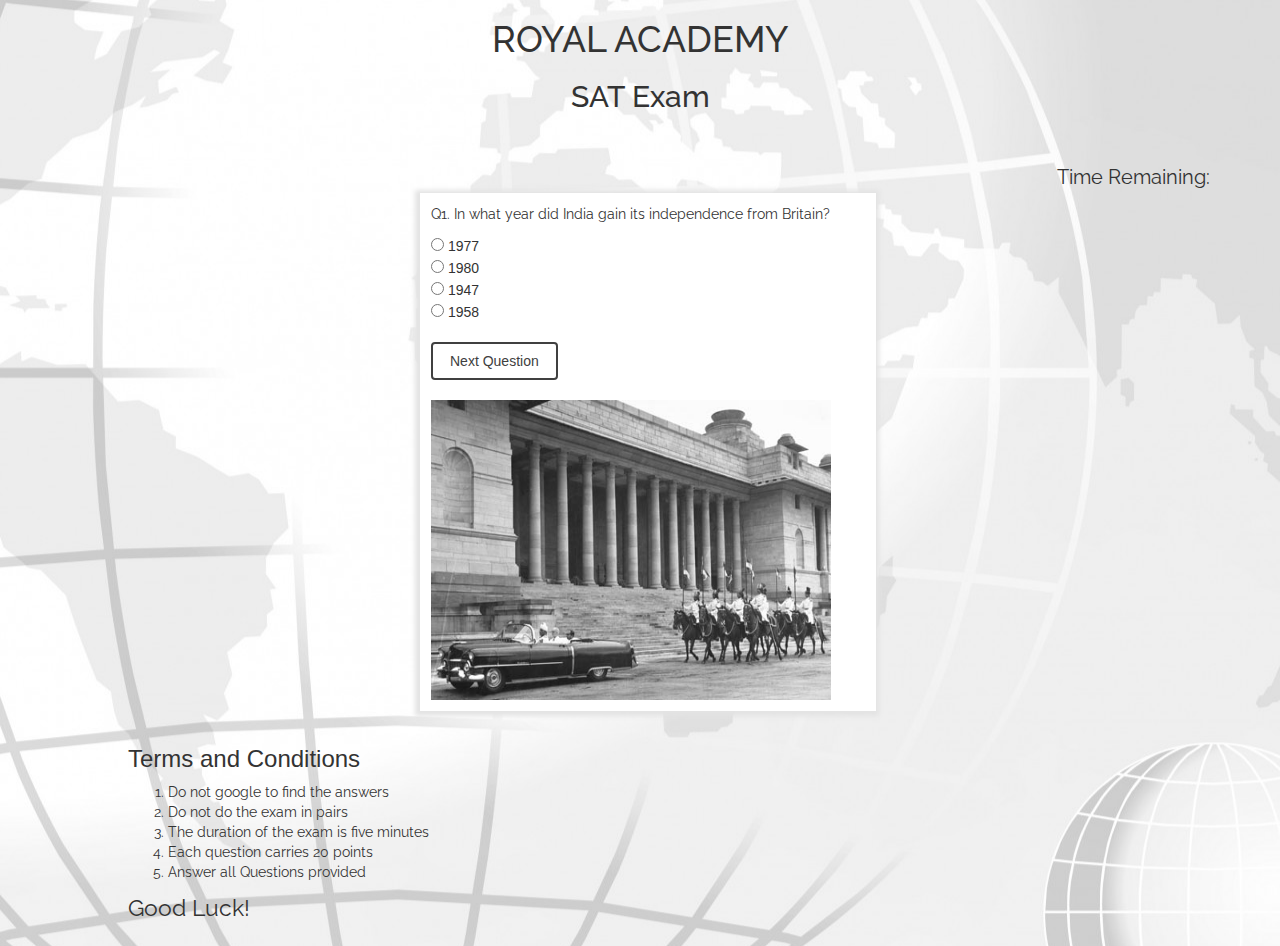
<file: exam.html>
<!DOCTYPE html>
<html>
  <head>
    <meta charset="utf-8">
    <title>Online Exam</title>
    <link rel="stylesheet" href="css/exam-css.css" type="text/css">
    <link rel="stylesheet" href="css/bootstrap.css" type="text/css">
    <link href="https://fonts.googleapis.com/css?family=Raleway" rel="stylesheet">
  </head>
  <body>
     <h1 class="head">ROYAL ACADEMY<h1>
       <h2 class="head">SAT Exam</h2><br><br>
       <div class="container time">
         <p>Time Remaining: <span id="time"> </span> </p>
      </div>
       <div class="container">
         <form class="exam">

           <div class="form-group question1">
             <p>Q1. In what year did India gain its independence from Britain?</p>
             <input type="radio" value="1" name="q1" id="q11"> 1977 <br>
             <input type="radio" value="2" name="q1" id="q12"> 1980 <br>
             <input type="radio" value="3" name="q1" id="q13"> 1947 <br>
             <input type="radio" value="4" name="q1" id="q14"> 1958 <br><br>
             <button type="button" id="qbtn1next" class="btn outline">Next Question</button><br><br>
             <img src="img/q1.jpg" class="image" alt="india"/>
           </div>

           <div class="form-group question2">
             <p>Q2. What colour jersey is worn by the winners of each stage of the Tour De France?</p>
             <input type="radio" value="5" name="q2" id="q21"> Yellow <br>
             <input type="radio" value="6" name="q2" id="q22"> Blue <br>
             <input type="radio" value="7" name="q2" id="q23"> Red <br>
             <input type="radio" value="8" name="q2" id="q24"> White <br><br>
             <button type="button" id="qbtn2previous" class="btn outline">Previous Question</button>
             <button type="button" id="qbtn2next"class="btn outline">Next Question</button><br><br>
             <img src="img/q2.jpg" class="image" alt="india"/>
           </div>

           <div class="form-group question3">
             <p>Q3. In 2011, which country hosted a Formula 1 race for the first time? </p>
             <input type="radio" value="9" name="q3" id="q31"> Spain <br>
             <input type="radio" value="10" name="q3" id="q32"> Dubai <br>
             <input type="radio" value="11" name="q3" id="q33"> Brazil <br>
             <input type="radio" value="12" name="q3" id="q34"> India <br><br>
             <button type="button" id="qbtn3previous" class="btn outline">Previous Question</button>
             <button type="button" id="qbtn3next" class="btn outline">Next Question</button><br><br>
             <img src="img/q3.jpg" class="image" alt="india"/>
           </div>

           <div class="form-group question4">
             <p>Q4. If you were painting with tempera, what would you be using to bind together colour pigments?</p>
             <input type="radio" value="13" name="q4" id="q41"> White <br>
             <input type="radio" value="14" name="q4" id="q42"> Paint Thinner <br>
             <input type="radio" value="15" name="q4" id="q43"> Egg yolk <br>
             <input type="radio" value="16" name="q4" id="q44"> Water <br><br>
             <button type="button" id="qbtn4previous" class="btn outline">Previous Question</button>
             <button type="button" id="qbtn4next" class="btn outline">Next Question</button><br><br>
             <img src="img/q4.jpg" class="image" alt="india"/>
           </div>

           <div class="form-group question5">
             <p>Q5. Who was Henry VIll's first wife?</p>
             <input type="radio" value="20" name="q5" id="q51"> Anne Boleyn <br>
             <input type="radio" value="21" name="q5" id="q52"> Catherine of Aragon<br>
             <input type="radio" value="22" name="q5" id="q53"> Catherine Parr <br>
             <input type="radio" value="24" name="q5" id="q54"> Catherine Howard <br><br>
             <button type="button" id="qbtn5previous" class="btn outline">Previous Question</button>
             <button type="submit" id="submit" class="btn outline">Finish Exam and Show Result</button><br><br>
             <img src="img/q5.jpg" class="image" alt="india"/>
           </div>
          </form>
       </div>

          <div class="result">
            <h2>YOUR RESULTS</h2>
            <p> Marks:<span id="marks"></span>%</p><br>
          </div>
          <div class="terms">
            <h3>Terms and Conditions</h3>
            <ol>
              <li>Do not google to find the answers</li>
              <li>Do not do the exam in pairs</li>
              <li>The duration of the exam is five minutes</li>
              <li>Each question carries 20 points</li>
              <li>Answer all Questions provided</li>
            </ol>
            <p class="luck">Good Luck!</p>
          </div>



    <script src="js/jquery.js" type="text/javascript"></script>
    <script src="js/bootstrap.min.js" type="text/javascript"></script>
    <script src="js/scripts-2.js" type="text/javascript"></script>
  </body>
</html>
</file>
<file: css/exam-css.css>
.question2, .question3, .question4, .question5{
  display: none;
}
.btn.outline {
	background: none;
	padding: 7px 17px;
}
.btn.outline {
	border: 2px solid #404040;
	color: #404040;
}
.btn.outline:hover, .btn.outline:focus, .btn.outline:active, .btn.outline.active, .open > .dropdown-toggle.btn {
	color: #669933;
	border-color: #669933;
}
.btn.outline:active, .btn.outline.active {
	border-color: #669933;
	color: #669933;
	box-shadow: none;
}
.form-group{
  border: 10px solid #fff;
  box-shadow: -1px 1px 5px 4px #e3e3e3;
  padding: 1px 1px 1px 1px;
  width: 40%;
  background-color: #fff;
  position: relative;
  left: 350px;
}
.image{
  height: 300px;
  width: 400px;
}
h1, h2{
  text-align: center;
  font-family: 'Raleway', sans-serif;
}
.result{
  border: 10px solid #fff;
  box-shadow: -1px 1px 5px 4px #e3e3e3;
  padding: 1px 1px 1px 1px;
  width: 40%;
  background-color: #fff;
  position: relative;
  left: 350px;

}
.result{
  display: none;
}
.time{
  height: 30px;
  text-align: right;
  font-size: 20px;
}
body{
  background: url(../img/bg2.jpg) no-repeat center center;
  background-size:
}
.head{
  font-family: 'Raleway', sans-serif;

}
p, ol{
font-family: 'Raleway', sans-serif;
}
.terms{
  height: 200px;
  margin-left: 10%;
}
.luck{
  font-size: 23px;
  font-family: 'Raleway', sans-serif;
}
</file>
